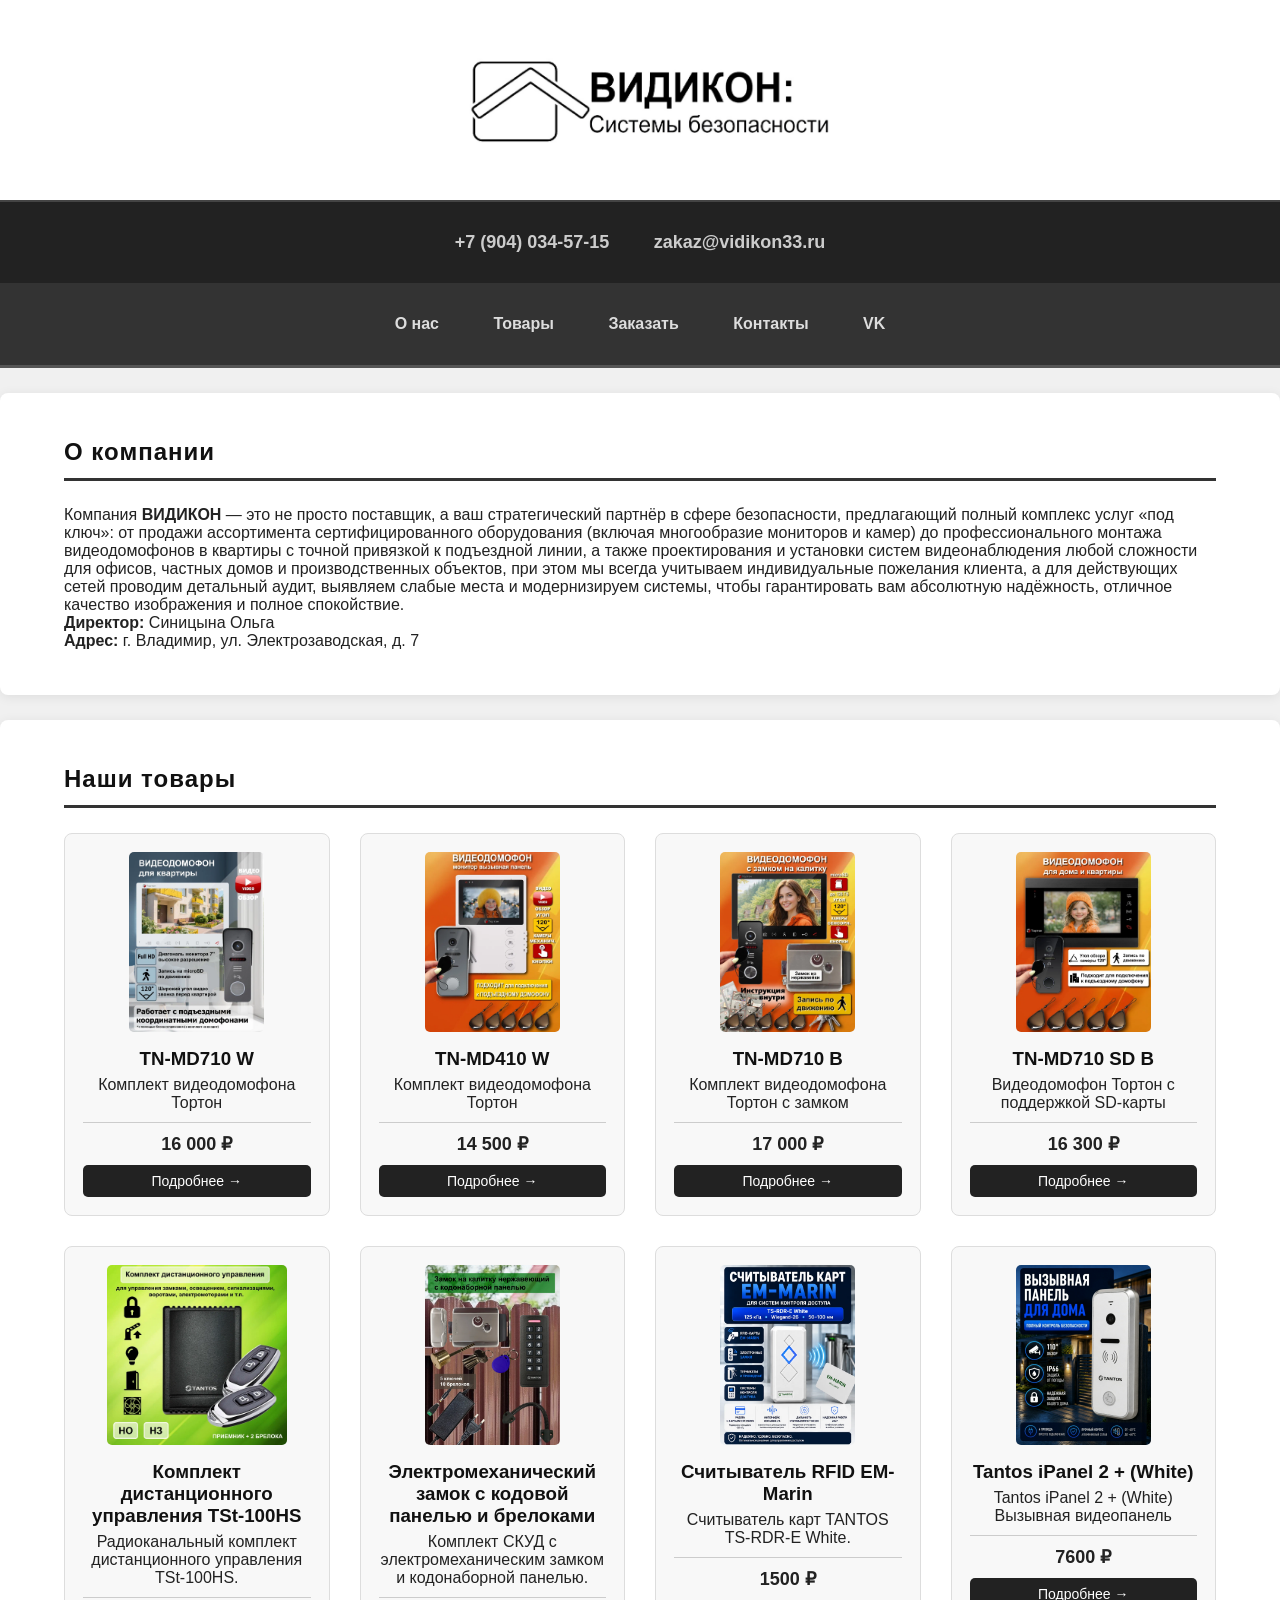
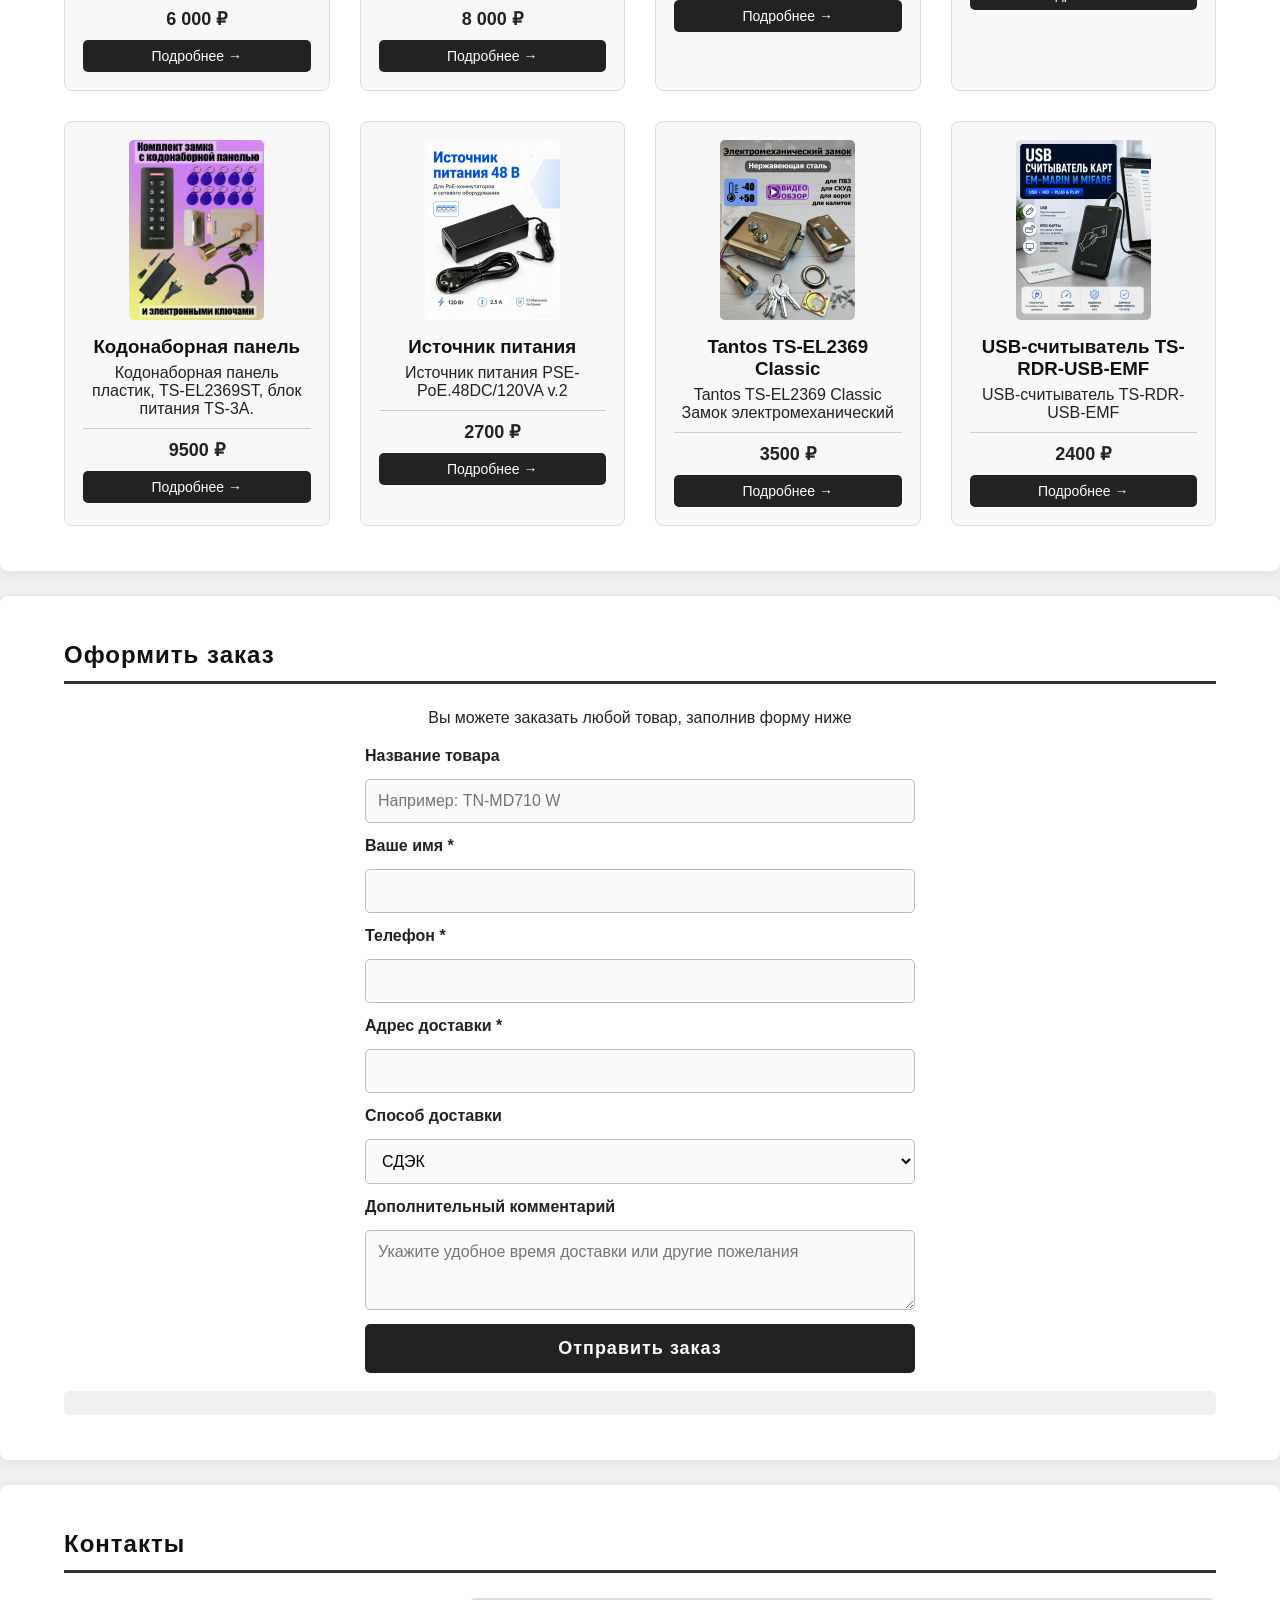
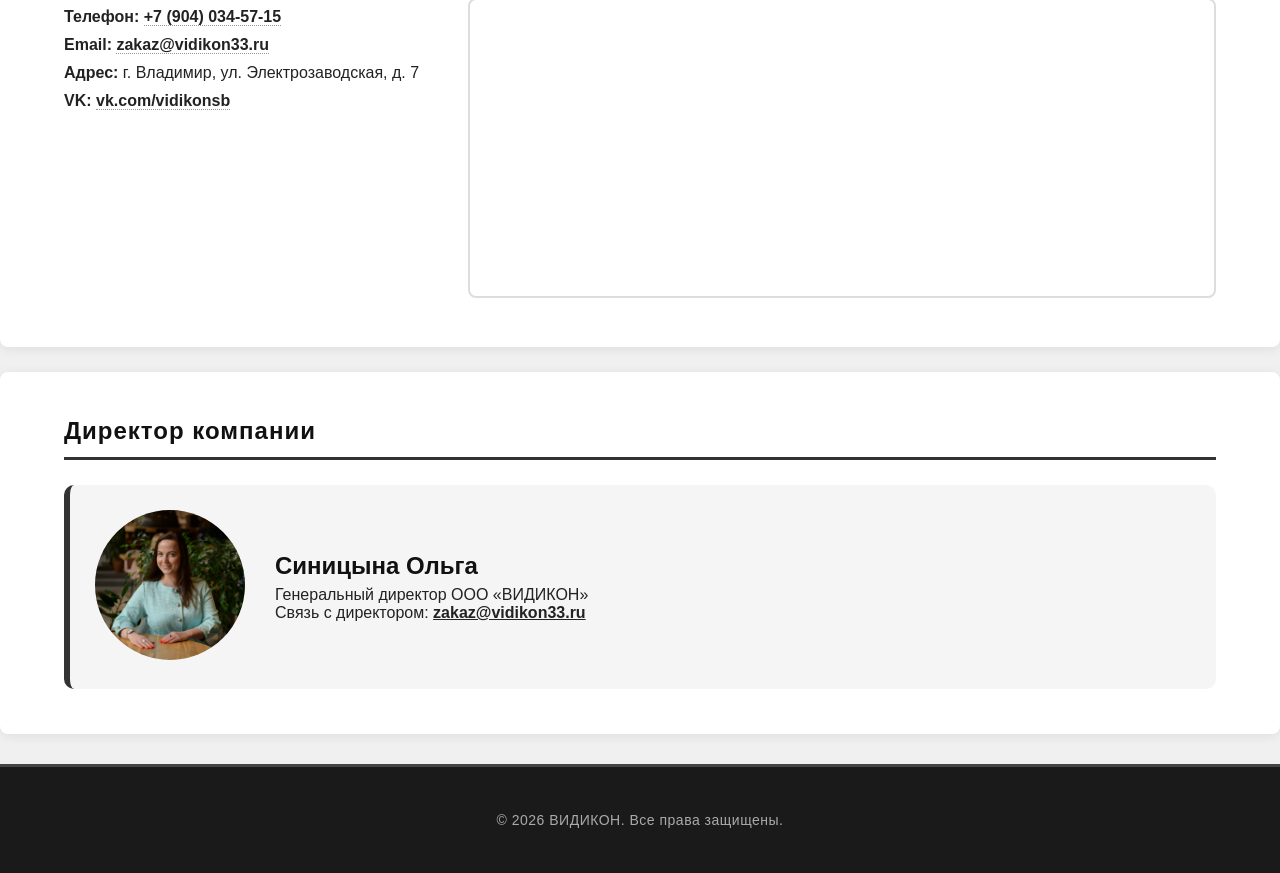
<file: index.html>
<!DOCTYPE html>
<html lang="ru">
<head>
    <meta charset="UTF-8">
    <meta name="viewport" content="width=device-width, initial-scale=1.0">
    <title>ВИДИКОН - г. Владимир</title>
    <link rel="stylesheet" href="style.css">
</head>
<body>
    <!-- ШАПКА С ЛОГОТИПОМ НА ВСЮ ШИРИНУ -->
    <header>
        <div class="header-logo-full">
            <img src="images/logo.png" alt="Логотип ВИДИКОН" id="logo-full">
        </div>
        <div class="header-contacts">
            <div class="container">
                <a href="tel:+79040345715">+7 (904) 034-57-15</a>
                <a href="mailto:zakaz@vidikon33.ru">zakaz@vidikon33.ru</a>
            </div>
        </div>
    </header>

    <!-- НАВИГАЦИЯ -->
    <nav>
        <div class="container">
            <a href="#about">О нас</a>
            <a href="#products">Товары</a>
            <a href="#order">Заказать</a>
            <a href="#contacts">Контакты</a>
            <a href="https://vk.com/vidikonsb" target="_blank">VK</a>
        </div>
    </nav>

    <!-- БЛОК О КОМПАНИИ -->
    <section id="about" class="section">
        <div class="container">
            <h2>О компании</h2>
            <p>Компания <strong>ВИДИКОН</strong> — это не просто поставщик, а ваш стратегический партнёр в сфере безопасности, предлагающий полный комплекс услуг «под ключ»: от продажи ассортимента сертифицированного оборудования (включая многообразие мониторов и камер) до профессионального монтажа видеодомофонов в квартиры с точной привязкой к подъездной линии, а также проектирования и установки систем видеонаблюдения любой сложности для офисов, частных домов и производственных объектов, при этом мы всегда учитываем индивидуальные пожелания клиента, а для действующих сетей проводим детальный аудит, выявляем слабые места и модернизируем системы, чтобы гарантировать вам абсолютную надёжность, отличное качество изображения и полное спокойствие.</p>
            <p><strong>Директор:</strong> Синицына Ольга</p>
            <p><strong>Адрес:</strong> г. Владимир, ул. Электрозаводская, д. 7</p>
        </div>
    </section>

    <!-- ТОВАРЫ -->
    <section id="products" class="section">
        <div class="container">
            <h2>Наши товары</h2>
            <div class="product-grid" id="product-grid">
                <!-- Товары будут загружены из JavaScript -->
            </div>
        </div>
    </section>

    <!-- ФОРМА ЗАКАЗА НА ГЛАВНОЙ СТРАНИЦЕ -->
    <section id="order" class="section">
        <div class="container">
            <h2>Оформить заказ</h2>
            <p style="text-align:center; margin-bottom:20px;">Вы можете заказать любой товар, заполнив форму ниже</p>
            
            <form action="https://formsubmit.co/zakaz@vidikon33.ru" method="POST">
                <!-- Скрытые поля для FormSubmit -->
                <input type="hidden" name="_captcha" value="false">
                <input type="hidden" name="_template" value="table">
                <input type="hidden" name="_subject" value="Новый заказ с сайта ВИДИКОН">
                
                <!-- Поле для названия товара (пользователь может указать) -->
                <label for="product-name">Название товара</label>
                <input type="text" id="product-name" name="Название товара" placeholder="Например: TN-MD710 W">

                <label for="name">Ваше имя *</label>
                <input type="text" id="name" name="Имя" required>

                <label for="phone">Телефон *</label>
                <input type="tel" id="phone" name="Телефон" required>

                <label for="address">Адрес доставки *</label>
                <input type="text" id="address" name="Адрес доставки" required>

                <label for="delivery">Способ доставки</label>
                <select id="delivery" name="Способ доставки">
                    <option value="СДЭК">СДЭК</option>
                    <option value="Яндекс Доставка">Яндекс Доставка</option>
                    <option value="Самовывоз">Самовывоз (г. Владимир, Электрозаводская, д. 7)</option>
                </select>

                <label for="comment">Дополнительный комментарий</label>
                <textarea id="comment" name="Комментарий" rows="3" placeholder="Укажите удобное время доставки или другие пожелания"></textarea>

                <button type="submit">Отправить заказ</button>
            </form>
            <div id="order-message"></div>
        </div>
    </section>

    <!-- КОНТАКТЫ + КАРТА С АДРЕСОМ -->
    <section id="contacts" class="section">
        <div class="container">
            <h2>Контакты</h2>
            <div class="contacts-row">
                <div class="contacts-info">
                    <p><strong>Телефон:</strong> <a href="tel:+79040345715">+7 (904) 034-57-15</a></p>
                    <p><strong>Email:</strong> <a href="mailto:zakaz@vidikon33.ru">zakaz@vidikon33.ru</a></p>
                    <p><strong>Адрес:</strong> г. Владимир, ул. Электрозаводская, д. 7</p>
                    <p><strong>VK:</strong> <a href="https://vk.com/vidikonsb" target="_blank">vk.com/vidikonsb</a></p>
                </div>
                <div class="map">
                    <iframe src="https://yandex.ru/map-widget/v1/?um=constructor%3A8c7c0b0e2b0f3e6d7a4b1c2d3e4f5a6b7c8d9e0f&source=constructor" width="100%" height="300" frameborder="0"></iframe>
                </div>
            </div>
        </div>
    </section>

    <!-- БЛОК ПРО ДИРЕКТОРА -->
    <section id="director" class="section">
        <div class="container">
            <h2>Директор компании</h2>
            <div class="director-block">
                <div class="director-photo">
                    <img src="images/director.jpg" alt="Синицына Ольга" style="max-width:150px; border-radius:50%;">
                </div>
                <div class="director-info">
                    <h3>Синицына Ольга</h3>
                    <p>Генеральный директор ООО «ВИДИКОН»</p>
                    <p>Связь с директором: <a href="mailto:zakaz@vidikon33.ru">zakaz@vidikon33.ru</a></p>
                </div>
            </div>
        </div>
    </section>

    <!-- ПОДВАЛ -->
    <footer>
        <div class="container">
            <p>&copy; 2026 ВИДИКОН. Все права защищены.</p>
        </div>
    </footer>

    <!-- Подключаем данные о товарах и скрипты -->
    <script src="products.js"></script>
    <script src="script.js"></script>
</body>
</html>
</file>
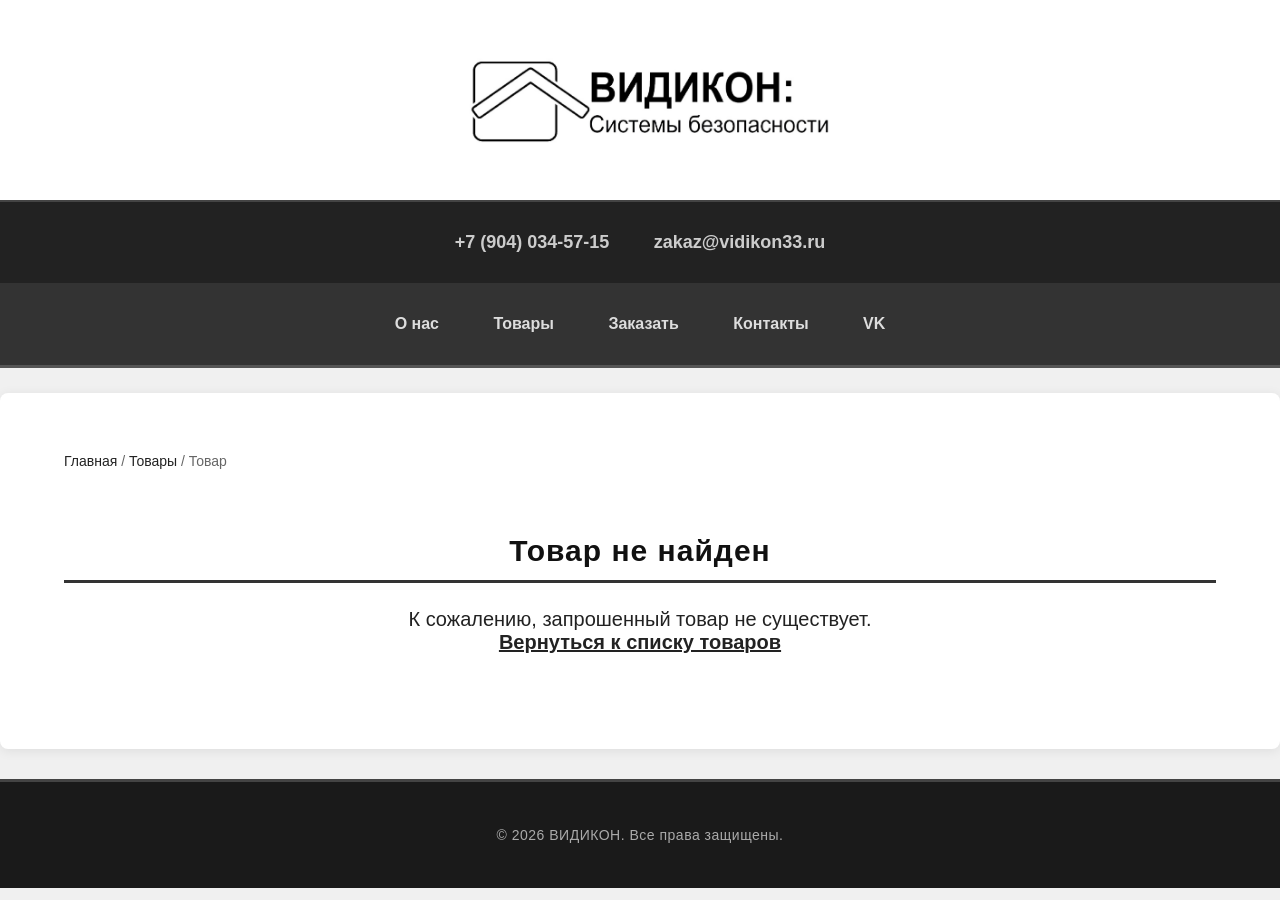
<file: product.html>
<!DOCTYPE html>
<html lang="ru">
<head>
    <meta charset="UTF-8">
    <meta name="viewport" content="width=device-width, initial-scale=1.0">
    <title>ВИДИКОН - Карточка товара</title>
    <link rel="stylesheet" href="style.css">
    <style>
        /* Стили для карточки товара */
        .product-detail {
            display: flex;
            flex-wrap: wrap;
            gap: 40px;
            padding: 20px 0;
        }

        .product-detail-image {
            flex: 1;
            min-width: 300px;
        }

        .product-detail-image img {
            width: 100%;
            max-width: 500px;
            height: auto;
            border-radius: 10px;
            box-shadow: 0 4px 20px rgba(0,0,0,0.1);
        }

        .product-detail-info {
            flex: 1;
            min-width: 300px;
        }

        .product-detail-info h1 {
            font-size: 32px;
            color: #111;
            margin-bottom: 15px;
        }

        .product-detail-info .price-large {
            font-size: 28px;
            font-weight: bold;
            color: #222;
            margin: 20px 0;
            padding: 15px 0;
            border-top: 2px solid #ddd;
            border-bottom: 2px solid #ddd;
        }

        .product-detail-info .description {
            font-size: 16px;
            line-height: 1.8;
            color: #333;
            margin: 20px 0;
        }

        .product-detail-info .characteristics {
            margin: 20px 0;
            padding: 0;
            list-style: none;
        }

        .product-detail-info .characteristics li {
            padding: 8px 0;
            border-bottom: 1px solid #eee;
            font-size: 15px;
        }

        .product-detail-info .characteristics li::before {
            content: "▸ ";
            color: #333;
            font-weight: bold;
        }

        .back-link {
            display: inline-block;
            margin-top: 30px;
            color: #222;
            text-decoration: none;
            font-weight: bold;
        }

        .back-link:hover {
            text-decoration: underline;
        }

        .product-not-found {
            text-align: center;
            padding: 50px 0;
            font-size: 20px;
        }

        .product-not-found a {
            color: #222;
            font-weight: bold;
        }

        .breadcrumb {
            padding: 15px 0;
            color: #666;
            font-size: 14px;
        }

        .breadcrumb a {
            color: #222;
            text-decoration: none;
        }

        .breadcrumb a:hover {
            text-decoration: underline;
        }

        /* Стили для формы заказа внутри карточки */
        .order-section {
            margin-top: 40px;
            padding-top: 30px;
            border-top: 3px solid #ddd;
        }

        .order-section h2 {
            color: #111;
            border-bottom: 3px solid #333;
            padding-bottom: 12px;
            margin-bottom: 25px;
        }

        .order-section form {
            display: flex;
            flex-direction: column;
            gap: 14px;
            max-width: 550px;
            margin: 0 auto;
        }

        .order-section label {
            font-weight: bold;
            color: #222;
        }

        .order-section input,
        .order-section select,
        .order-section textarea {
            padding: 12px;
            border: 1px solid #bbb;
            border-radius: 5px;
            font-size: 16px;
            background: #fafafa;
            transition: border 0.3s;
        }

        .order-section input:focus,
        .order-section select:focus,
        .order-section textarea:focus {
            border-color: #555;
            outline: none;
            background: white;
        }

        .order-section button {
            background: #222;
            color: white;
            border: none;
            padding: 14px;
            font-size: 18px;
            border-radius: 5px;
            cursor: pointer;
            font-weight: bold;
            transition: background 0.3s;
            letter-spacing: 1px;
        }

        .order-section button:hover {
            background: #444;
        }

        #order-message-product {
            margin-top: 18px;
            font-weight: bold;
            text-align: center;
            padding: 12px;
            background: #f0f0f0;
            border-radius: 5px;
        }

        .product-info-in-form {
            background: #f5f5f5;
            padding: 15px;
            border-radius: 5px;
            border-left: 4px solid #333;
            margin-bottom: 10px;
        }

        .product-info-in-form p {
            margin: 5px 0;
        }

        @media (max-width: 700px) {
            .product-detail {
                flex-direction: column;
            }
            .product-detail-image img {
                max-width: 100%;
            }
        }
    </style>
</head>
<body>
    <!-- ШАПКА -->
    <header>
        <div class="header-logo-full">
            <a href="index.html">
                <img src="images/logo.png" alt="Логотип ВИДИКОН" id="logo-full">
            </a>
        </div>
        <div class="header-contacts">
            <div class="container">
                <a href="tel:+79040345715">+7 (904) 034-57-15</a>
                <a href="mailto:zakaz@vidikon33.ru">zakaz@vidikon33.ru</a>
            </div>
        </div>
    </header>

    <!-- НАВИГАЦИЯ -->
    <nav>
        <div class="container">
            <a href="index.html#about">О нас</a>
            <a href="index.html#products">Товары</a>
            <a href="index.html#order">Заказать</a>
            <a href="index.html#contacts">Контакты</a>
            <a href="https://vk.com/vidikonsb" target="_blank">VK</a>
        </div>
    </nav>

    <!-- КАРТОЧКА ТОВАРА -->
    <section class="section">
        <div class="container">
            <!-- Хлебные крошки -->
            <div class="breadcrumb">
                <a href="index.html">Главная</a> / 
                <a href="index.html#products">Товары</a> / 
                <span id="product-name-breadcrumb">Товар</span>
            </div>

            <!-- Контейнер для карточки товара -->
            <div id="product-detail-container">
                <div class="product-detail">
                    <div class="product-detail-image">
                        <img id="product-image" src="" alt="Товар">
                    </div>
                    <div class="product-detail-info">
                        <h1 id="product-name">Загрузка...</h1>
                        <div class="price-large" id="product-price">Цена</div>
                        <div class="description" id="product-description">Описание</div>
                        <h3>Характеристики:</h3>
                        <ul class="characteristics" id="product-characteristics">
                            <li>Загрузка...</li>
                        </ul>
                        <a href="index.html#products" class="back-link">← Вернуться к списку товаров</a>
                    </div>
                </div>

                <!-- ФОРМА ЗАКАЗА ВНУТРИ КАРТОЧКИ ТОВАРА (НИКУДА НЕ ОТПРАВЛЯЕТСЯ) -->
                <div class="order-section" id="order-section">
                    <h2>Заказать этот товар</h2>
                    
                    <!-- Информация о заказываемом товаре -->
                    <div class="product-info-in-form" id="product-info-in-form">
                        <p><strong>Товар:</strong> <span id="form-product-name">Загрузка...</span></p>
                        <p><strong>Цена:</strong> <span id="form-product-price">Загрузка...</span></p>
                        <p><strong>Артикул:</strong> <span id="form-product-id">Загрузка...</span></p>
                    </div>

                    <form id="order-form-product">
                        <label for="name-product">Ваше имя *</label>
                        <input type="text" id="name-product" required>

                        <label for="phone-product">Телефон *</label>
                        <input type="tel" id="phone-product" required>

                        <label for="address-product">Адрес доставки *</label>
                        <input type="text" id="address-product" required>

                        <label for="delivery-product">Способ доставки</label>
                        <select id="delivery-product">
                            <option value="СДЭК">СДЭК</option>
                            <option value="Яндекс Доставка">Яндекс Доставка</option>
                            <option value="Самовывоз">Самовывоз (г. Владимир, Электрозаводская, д. 7)</option>
                        </select>

                        <label for="comment-product">Дополнительный комментарий</label>
                        <textarea id="comment-product" rows="3" placeholder="Укажите удобное время доставки или другие пожелания"></textarea>

                        <button type="submit">Заказать товар</button>
                    </form>
                    <div id="order-message-product"></div>
                </div>
            </div>
        </div>
    </section>

    <!-- ПОДВАЛ -->
    <footer>
        <div class="container">
            <p>&copy; 2026 ВИДИКОН. Все права защищены.</p>
        </div>
    </footer>

    <!-- Подключаем данные о товарах -->
    <script src="products.js"></script>
    <script>
        // Получаем ID товара из URL
        const urlParams = new URLSearchParams(window.location.search);
        const productId = parseInt(urlParams.get('id'));

        // Находим товар по ID
        const product = productsData.find(p => p.id === productId);

        if (product) {
            // Заполняем страницу данными
            document.title = `ВИДИКОН - ${product.name}`;
            document.getElementById('product-name-breadcrumb').textContent = product.name;
            document.getElementById('product-name').textContent = product.name;
            document.getElementById('product-price').textContent = product.price;
            document.getElementById('product-description').textContent = product.fullDesc || product.shortDesc;
            document.getElementById('product-image').src = product.image;
            document.getElementById('product-image').alt = product.name;

            // Заполняем информацию о товаре в форме
            const article = `VID-${String(product.id).padStart(4, '0')}`;
            document.getElementById('form-product-name').textContent = product.name;
            document.getElementById('form-product-price').textContent = product.price;
            document.getElementById('form-product-id').textContent = article;

            // Заполняем характеристики
            const charList = document.getElementById('product-characteristics');
            charList.innerHTML = '';
            if (product.characteristics && product.characteristics.length > 0) {
                product.characteristics.forEach(char => {
                    const li = document.createElement('li');
                    li.textContent = char;
                    charList.appendChild(li);
                });
            } else {
                charList.innerHTML = '<li>Характеристики не указаны</li>';
            }

            // ОБРАБОТКА ФОРМЫ ЗАКАЗА (НИКУДА НЕ ОТПРАВЛЯЕТСЯ)
            document.getElementById('order-form-product').addEventListener('submit', function(e) {
                // Отменяем отправку формы
                e.preventDefault();

                // Получаем данные из формы
                const name = document.getElementById('name-product').value.trim();
                const phone = document.getElementById('phone-product').value.trim();
                const address = document.getElementById('address-product').value.trim();
                const delivery = document.getElementById('delivery-product').value;
                const comment = document.getElementById('comment-product').value.trim();

                // Проверяем обязательные поля
                if (!name || !phone || !address) {
                    document.getElementById('order-message-product').innerHTML = 
                        '<span style="color:#cc0000;">⚠️ Заполните все обязательные поля!</span>';
                    return;
                }

                // Формируем сообщение с заказом (только для отображения на экране)
                const message = `✅ ЗАКАЗ ОФОРМЛЕН!\n\n` +
                    `📦 Товар: ${product.name}\n` +
                    `💰 Цена: ${product.price}\n` +
                    `🔢 Артикул: VID-${String(product.id).padStart(4, '0')}\n\n` +
                    `👤 Имя: ${name}\n` +
                    `📱 Телефон: ${phone}\n` +
                    `📍 Адрес: ${address}\n` +
                    `🚚 Доставка: ${delivery}\n` +
                    `📝 Комментарий: ${comment || '—'}`;

                // Показываем сообщение на экране
                document.getElementById('order-message-product').innerHTML = 
                    `<span style="color:green;">${message.replace(/\n/g, '<br>')}</span>`;
                
                // Очищаем форму
                this.reset();
                
                // Прокручиваем к сообщению
                document.getElementById('order-message-product').scrollIntoView({ 
                    behavior: 'smooth', 
                    block: 'center' 
                });
            });

        } else {
            // Товар не найден
            document.getElementById('product-detail-container').innerHTML = `
                <div class="product-not-found">
                    <h2>Товар не найден</h2>
                    <p>К сожалению, запрошенный товар не существует.</p>
                    <a href="index.html#products">Вернуться к списку товаров</a>
                </div>
            `;
        }
    </script>
</body>
</html>
</file>
<file: style.css>
/* Общие стили */
* {
    margin: 0;
    padding: 0;
    box-sizing: border-box;
    font-family: Arial, Helvetica, sans-serif;
}

body {
    background-color: #f0f0f0;
    color: #222;
}

.container {
    width: 90%;
    max-width: 1200px;
    margin: 0 auto;
    padding: 20px 0;
}

/* ===== ШАПКА С ЛОГОТИПОМ НА ВСЮ ШИРИНУ ===== */
header {
    background: #ffffff;
    color: white;
}

.header-logo-full {
    width: 100%;
    background: #ffffff;
    text-align: center;
    padding: 10px 0;
}

#logo-full {
    width: 100%;
    max-width: 100%;
    height: auto;
    display: block;
    max-height: 180px;
    object-fit: contain;
}

.header-contacts {
    background: #222;
    padding: 10px 0;
    border-top: 2px solid #444;
    text-align: center;
}

.header-contacts a {
    color: #ccc;
    text-decoration: none;
    margin: 0 20px;
    font-weight: bold;
    font-size: 18px;
    transition: color 0.3s;
}

.header-contacts a:hover {
    color: #ffffff;
}

/* ===== НАВИГАЦИЯ ===== */
nav {
    background: #333;
    padding: 12px 0;
    text-align: center;
    border-bottom: 3px solid #555;
}

nav a {
    color: #ddd;
    text-decoration: none;
    padding: 10px 25px;
    font-weight: bold;
    transition: background 0.3s, color 0.3s;
    font-size: 16px;
}

nav a:hover {
    background: #555;
    color: white;
    border-radius: 5px;
}

/* ===== СЕКЦИИ ===== */
.section {
    background: white;
    margin: 25px 0;
    padding: 25px 0;
    border-radius: 8px;
    box-shadow: 0 2px 12px rgba(0,0,0,0.08);
}

h2 {
    color: #111;
    border-bottom: 3px solid #333;
    padding-bottom: 12px;
    margin-bottom: 25px;
    font-weight: 600;
    letter-spacing: 1px;
}

/* ===== ТОВАРЫ ===== */
.product-grid {
    display: grid;
    grid-template-columns: repeat(auto-fit, minmax(250px, 1fr));
    gap: 30px;
}

.product-item {
    background: #f8f8f8;
    padding: 18px;
    border-radius: 8px;
    text-align: center;
    border: 1px solid #ddd;
    transition: transform 0.2s, box-shadow 0.3s;
}

.product-item:hover {
    transform: scale(1.02);
    box-shadow: 0 6px 20px rgba(0,0,0,0.12);
}

.product-item img {
    max-width: 100%;
    height: 180px;
    object-fit: cover;
    border-radius: 5px;
    background: #eee;
}

.product-item h3 {
    margin: 12px 0 6px;
    color: #111;
    font-weight: 600;
}

.price {
    color: #222;
    font-weight: bold;
    margin-top: 10px;
    font-size: 18px;
    border-top: 1px solid #ccc;
    padding-top: 10px;
}

/* ===== ФОРМА ===== */
form {
    display: flex;
    flex-direction: column;
    gap: 14px;
    max-width: 550px;
    margin: 0 auto;
}

label {
    font-weight: bold;
    color: #222;
}

input, select, textarea {
    padding: 12px;
    border: 1px solid #bbb;
    border-radius: 5px;
    font-size: 16px;
    background: #fafafa;
    transition: border 0.3s;
}

input:focus, select:focus, textarea:focus {
    border-color: #555;
    outline: none;
    background: white;
}

button {
    background: #222;
    color: white;
    border: none;
    padding: 14px;
    font-size: 18px;
    border-radius: 5px;
    cursor: pointer;
    font-weight: bold;
    transition: background 0.3s;
    letter-spacing: 1px;
}

button:hover {
    background: #444;
}

#order-message {
    margin-top: 18px;
    font-weight: bold;
    text-align: center;
    padding: 12px;
    background: #f0f0f0;
    border-radius: 5px;
}

/* ===== КОНТАКТЫ ===== */
.contacts-row {
    display: flex;
    flex-wrap: wrap;
    gap: 30px;
}

.contacts-info {
    flex: 1;
    min-width: 240px;
}

.contacts-info p {
    margin: 10px 0;
    font-size: 16px;
}

.contacts-info a {
    color: #222;
    text-decoration: none;
    font-weight: 600;
    border-bottom: 1px dotted #999;
}

.contacts-info a:hover {
    color: #000;
    border-bottom: 2px solid #000;
}

.map {
    flex: 2;
    min-width: 300px;
}

.map iframe {
    border-radius: 8px;
    border: 2px solid #ddd;
}

/* ===== ДИРЕКТОР ===== */
.director-block {
    display: flex;
    align-items: center;
    gap: 30px;
    background: #f5f5f5;
    padding: 25px;
    border-radius: 10px;
    border-left: 6px solid #333;
}

.director-info h3 {
    color: #111;
    font-size: 24px;
    margin-bottom: 6px;
}

.director-info a {
    color: #222;
    font-weight: bold;
}

.director-info a:hover {
    color: #000;
}

/* ===== ПОДВАЛ ===== */
footer {
    background: #1a1a1a;
    color: #aaa;
    text-align: center;
    padding: 25px 0;
    margin-top: 30px;
    border-top: 3px solid #444;
}

footer p {
    font-size: 14px;
    letter-spacing: 0.5px;
}

/* ===== АДАПТИВ ===== */
@media (max-width: 700px) {
    .header-contacts a {
        display: inline-block;
        margin: 5px 10px;
        font-size: 15px;
    }

    .director-block {
        flex-direction: column;
        text-align: center;
    }

    .contacts-row {
        flex-direction: column;
    }

    nav a {
        display: inline-block;
        margin: 4px 0;
        padding: 8px 12px;
        font-size: 14px;
    }

    #logo-full {
        max-height: 120px;
    }
}
</file>
